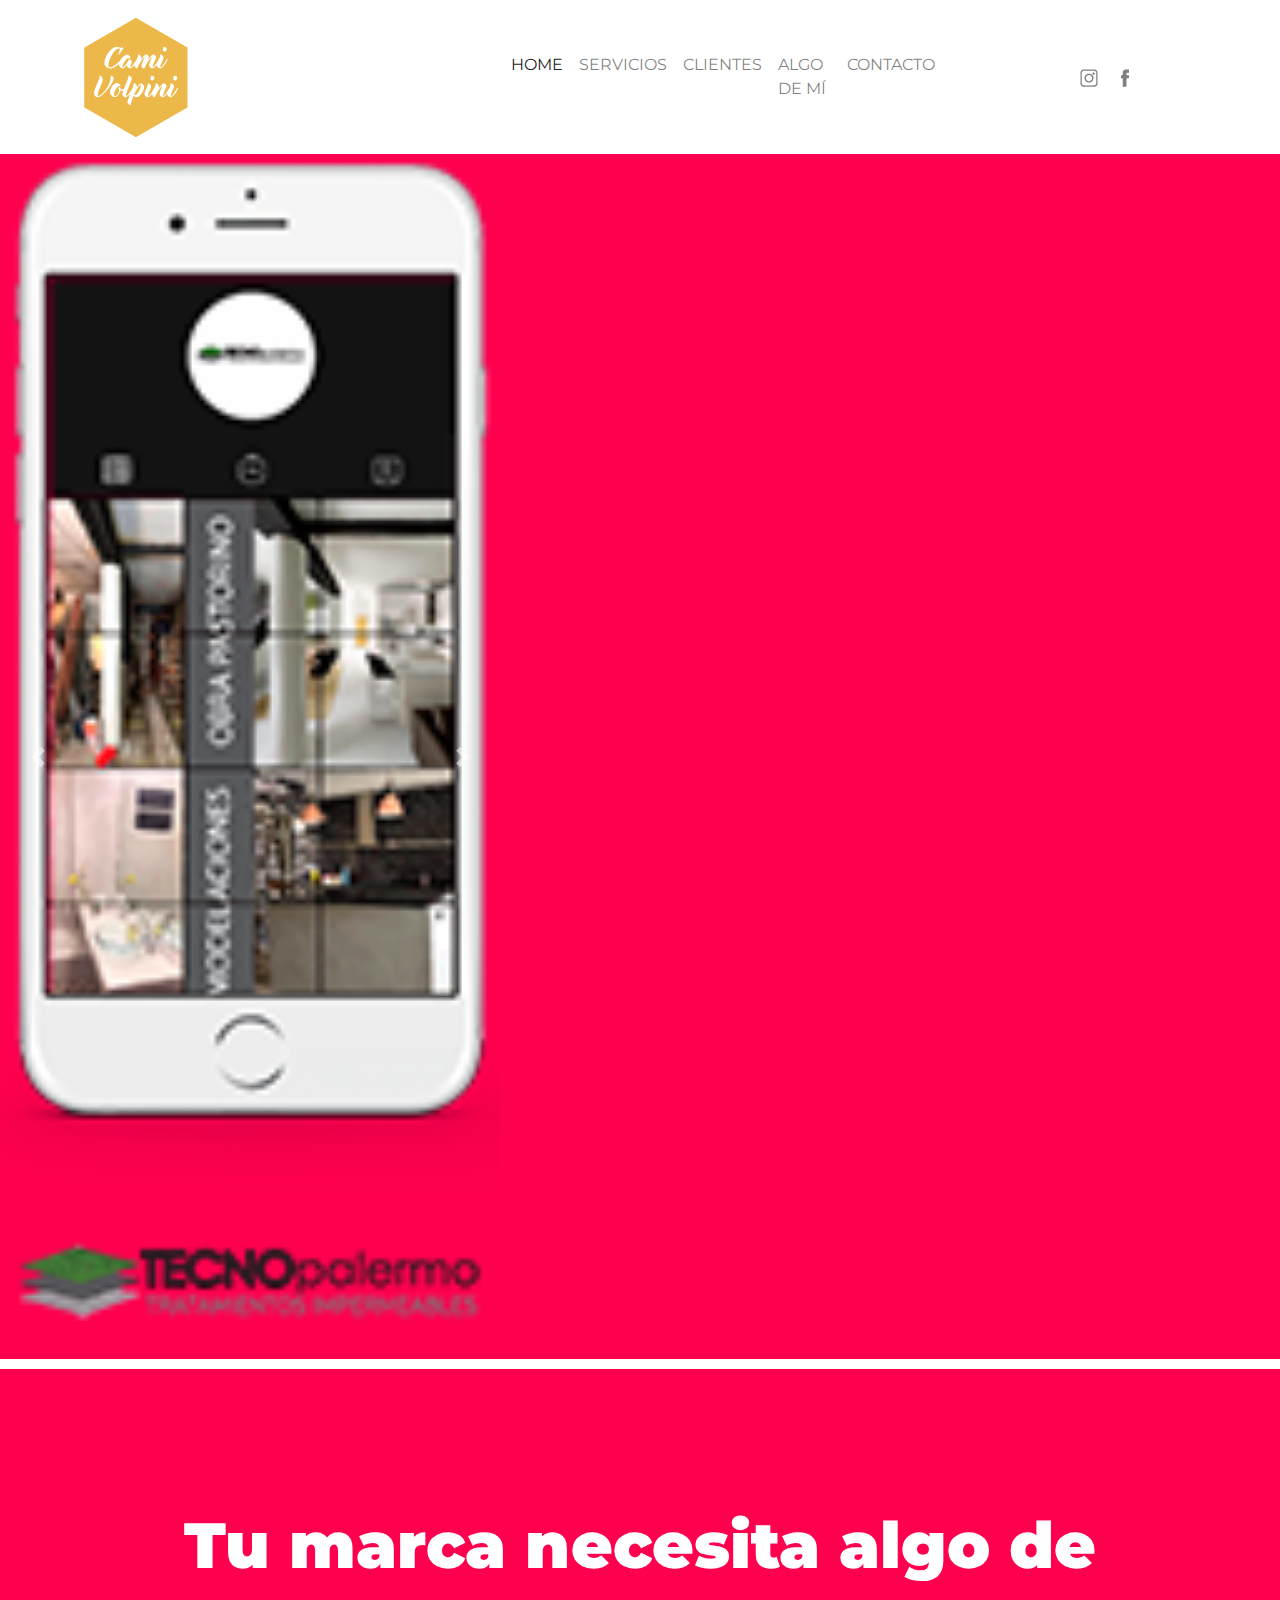
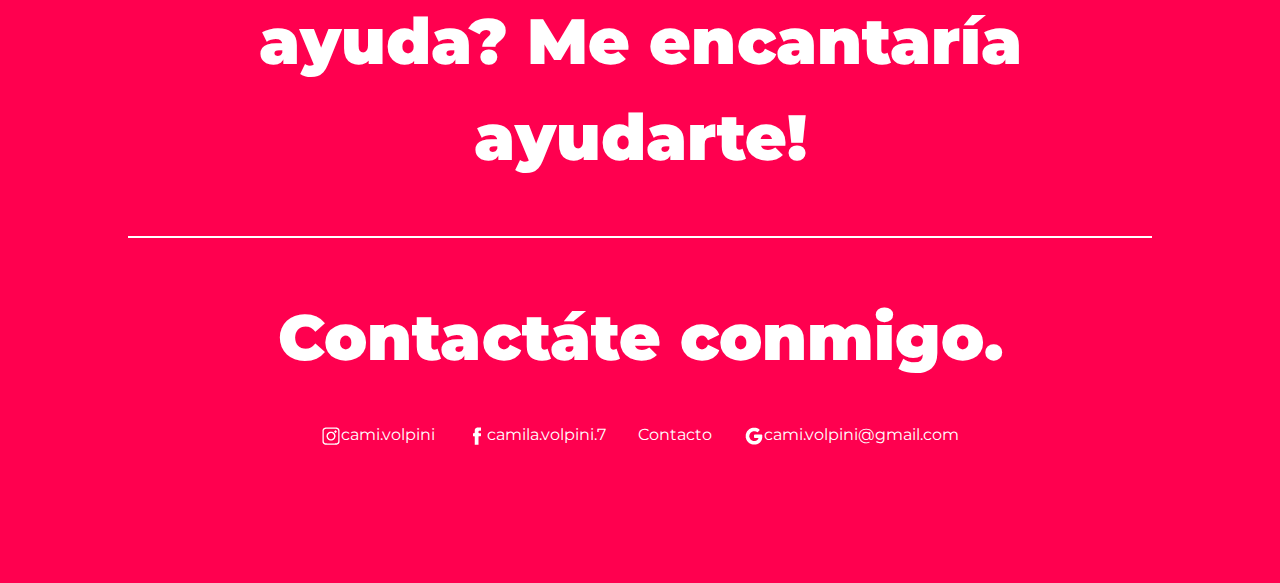
<file: clientes.html>
<!DOCTYPE html>
<html lang="en">
<head>
  <meta charset="UTF-8">
  <meta name="viewport" content="width=device-width, initial-scale=1, shrink-to-fit=no">
  <meta name="description" content="Liberá tu mundo online. Brindo servicios de Community Manager. Manejo de Redes Sociales. Aplicación de Google Adwords. Creación de contenido y concepto de imagen de marca.">
  <meta name="kewywords" content="Community Manager, Redes Sociales, Facebook, Instagram, Google Adwords, Google Ads, Email Marketing, Imagen de marca, Consultaría, Consultoria">
  <title>CamiVolpini - Clientes</title>  
  <link href="https://fonts.googleapis.com/css2?family=Montserrat:ital,wght@0,100;0,200;0,300;0,400;0,500;0,600;0,700;0,800;0,900;1,100;1,200;1,300;1,400;1,500;1,600;1,700;1,800;1,900&display=swap" rel="stylesheet">
  <link rel="stylesheet" 
  href="https://cdnjs.cloudflare.com/ajax/libs/animate.css/4.1.1/animate.min.css"
  />
  <link rel="stylesheet" href="https://stackpath.bootstrapcdn.com/bootstrap/4.5.2/css/bootstrap.min.css" integrity="sha384-JcKb8q3iqJ61gNV9KGb8thSsNjpSL0n8PARn9HuZOnIxN0hoP+VmmDGMN5t9UJ0Z" crossorigin="anonymous">
  <link rel="stylesheet" type="text/css" href="stylesheet clientes.css">
</head>
<body>
<nav class="navbar fixed-top navbar-expand-lg navbar-light bg-light">
  <a style="margin-left: 5%" class="navbar-brand" href="#"><img src="images/logo cami volpini 2.png"></a>
  <button class="navbar-toggler" type="button" data-toggle="collapse" data-target="#navbarSupportedContent" aria-controls="navbarSupportedContent" aria-expanded="false" aria-label="Toggle navigation">
    <span class="navbar-toggler-icon"></span>
  </button>
  <div class="collapse navbar-collapse" id="navbarSupportedContent">
      <ul class="navbar-nav mr-auto">
          <li class="nav-item active">
            <a class="nav-link" href="index bootstrap.html">HOME<span class="sr-only">(current)</span></a>
          </li>
          <li class="nav-item">
            <a class="nav-link" href="servicios.html">SERVICIOS</a>
          </li>
          <li class="nav-item">
            <a class="nav-link" href="clientes.html">CLIENTES</a>
          </li>
          <li class="nav-item">
            <a class="nav-link" href="algodemi.html">ALGO DE MÍ</a>
          </li>
          <li class="nav-item">
            <a class="nav-link" href="contacto.html">CONTACTO</a>
          </li>
      </ul>
  </div>
    <div class="collapse navbar-collapse" id="navbarSupportedContent">
      <ul class="navbar-nav mr-auto">
        <li class="nav-item">
            <a class="nav-link" href="https://www.instagram.com/cami.volpini/"><img src="images/logo instagram.png"></a>
          </li>
          <li class="nav-item">
            <a class="nav-link" href="https://www.facebook.com/camila.volpini.7"><img src="images/logo facebook.png"></a>
          </li>
      </ul>
  </div>
</nav>  

<div id="carouselExampleFade" class="carousel slide carousel-fade" data-ride="carousel">
  <div class="carousel-inner">
    <div class="carousel-item active">
      <img src="images/clientes - iphone tecnopalermo 2.png" class="d-block w-100" alt="tecnopalermo">
    </div>
    <div class="carousel-item">
      <img src="images/clientes - iphone balsano 2.png" class="d-block w-100" alt="balsano">
    </div>
    <div class="carousel-item">
      <img src="images/clientes - iphone cardigonte 2.png" class="d-block w-100" alt="cardigonte">
    </div>
  </div>
  <a class="carousel-control-prev" href="#carouselExampleFade" role="button" data-slide="prev">
    <span class="carousel-control-prev-icon" aria-hidden="true"></span>
    <span class="sr-only">Previous</span>
  </a>
  <a class="carousel-control-next" href="#carouselExampleFade" role="button" data-slide="next">
    <span class="carousel-control-next-icon" aria-hidden="true"></span>
    <span class="sr-only">Next</span>
  </a>
</div>


<footer class="container-fluid">

  <div class="titulo1">Tu marca necesita algo de ayuda? Me encantaría ayudarte!</div>
  <div class="divisor"></div>
  <div class="titulo2">Contactáte conmigo.</div>

<ul class="nav justify-content-center">
  <li class="nav-item">
    <a class="nav-link active" href="https://www.instagram.com/cami.volpini/"><img src="images/logo instagram blanco.png">cami.volpini</a>
  </li>
  <li class="nav-item">
    <a class="nav-link" href="https://www.facebook.com/camila.volpini.7"><img src="images/logo facebook blanco.png">camila.volpini.7</a>
  </li>
  <li class="nav-item">
    <a class="nav-link" href="contacto.html">Contacto</a>
  </li>
  <li class="nav-item">
    <a class="nav-link disabled" href="#" tabindex="-1" aria-disabled="true"><img src="images/logo google blanco.png">cami.volpini@gmail.com</a>
  </li>
</ul>

</footer>






<script src="https://code.jquery.com/jquery-3.5.1.slim.min.js" integrity="sha384-DfXdz2htPH0lsSSs5nCTpuj/zy4C+OGpamoFVy38MVBnE+IbbVYUew+OrCXaRkfj" crossorigin="anonymous"></script>
<script src="https://cdn.jsdelivr.net/npm/popper.js@1.16.1/dist/umd/popper.min.js" integrity="sha384-9/reFTGAW83EW2RDu2S0VKaIzap3H66lZH81PoYlFhbGU+6BZp6G7niu735Sk7lN" crossorigin="anonymous"></script>
<script src="https://stackpath.bootstrapcdn.com/bootstrap/4.5.2/js/bootstrap.min.js" integrity="sha384-B4gt1jrGC7Jh4AgTPSdUtOBvfO8shuf57BaghqFfPlYxofvL8/KUEfYiJOMMV+rV" crossorigin="anonymous"></script>
</body>
</html>
</file>
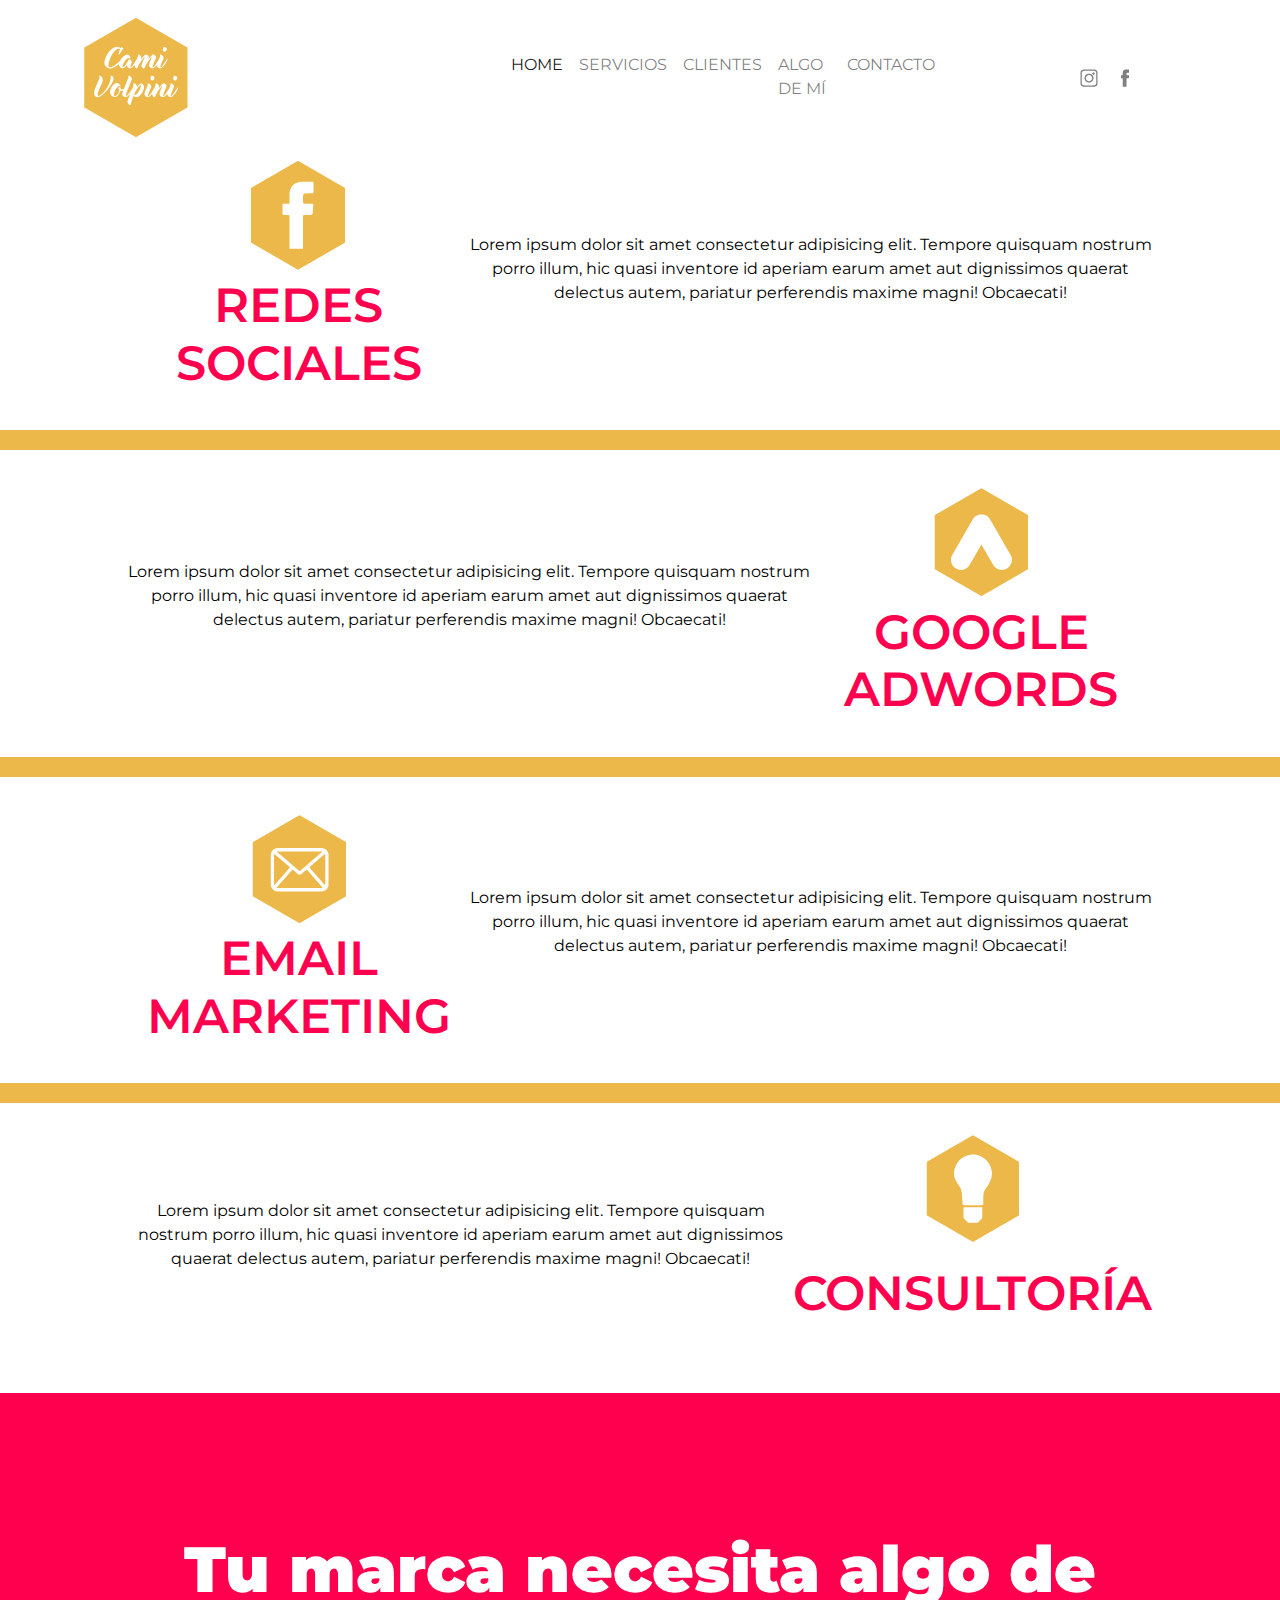
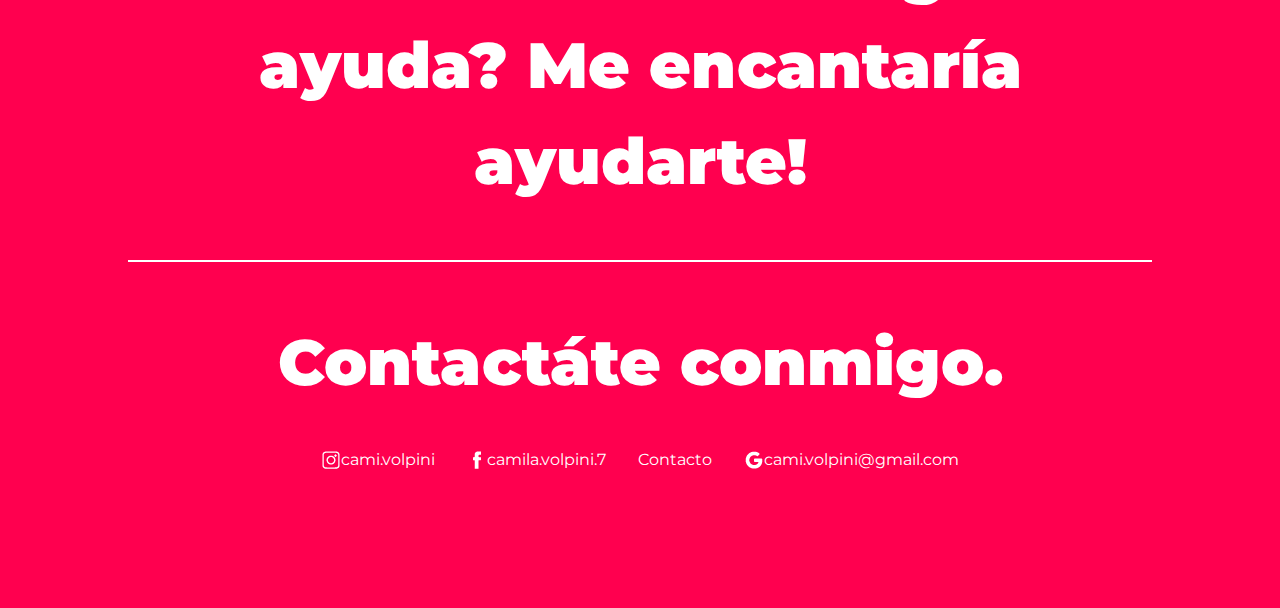
<file: servicios.html>
<!DOCTYPE html>
<html lang="en">
<head>
	<meta charset="UTF-8">
	<meta name="viewport" content="width=device-width, initial-scale=1, shrink-to-fit=no">
  <meta name="description" content="Liberá tu mundo online. Brindo servicios de Community Manager. Manejo de Redes Sociales. Aplicación de Google Adwords. Creación de contenido y concepto de imagen de marca.">
  <meta name="kewywords" content="Community Manager, Redes Sociales, Facebook, Instagram, Google Adwords, Google Ads, Email Marketing, Imagen de marca, Consultaría, Consultoria">
	<title>CamiVolpini - Servicios</title>	
	<link href="https://fonts.googleapis.com/css2?family=Montserrat:ital,wght@0,100;0,200;0,300;0,400;0,500;0,600;0,700;0,800;0,900;1,100;1,200;1,300;1,400;1,500;1,600;1,700;1,800;1,900&display=swap" rel="stylesheet">
	<link rel="stylesheet" 
	href="https://cdnjs.cloudflare.com/ajax/libs/animate.css/4.1.1/animate.min.css"
	/>
	<link rel="stylesheet" href="https://stackpath.bootstrapcdn.com/bootstrap/4.5.2/css/bootstrap.min.css" integrity="sha384-JcKb8q3iqJ61gNV9KGb8thSsNjpSL0n8PARn9HuZOnIxN0hoP+VmmDGMN5t9UJ0Z" crossorigin="anonymous">
	<link rel="stylesheet" type="text/css" href="stylesheet servicios.css">
</head>
<body>
<nav class="navbar fixed-top navbar-expand-lg navbar-light bg-light">
  <a style="margin-left: 5%" class="navbar-brand" href="#"><img src="images/logo cami volpini 2.png"></a>
  <button class="navbar-toggler" type="button" data-toggle="collapse" data-target="#navbarSupportedContent" aria-controls="navbarSupportedContent" aria-expanded="false" aria-label="Toggle navigation">
    <span class="navbar-toggler-icon"></span>
  </button>
  <div class="collapse navbar-collapse" id="navbarSupportedContent">
    	<ul class="navbar-nav mr-auto">
      		<li class="nav-item active">
        		<a class="nav-link" href="index bootstrap.html">HOME<span class="sr-only">(current)</span></a>
      		</li>
      		<li class="nav-item">
        		<a class="nav-link" href="servicios.html">SERVICIOS</a>
      		</li>
       		<li class="nav-item">
        		<a class="nav-link" href="clientes.html">CLIENTES</a>
      		</li>
       		<li class="nav-item">
        		<a class="nav-link" href="algodemi.html">ALGO DE MÍ</a>
      		</li>
       		<li class="nav-item">
        		<a class="nav-link" href="contacto.html">CONTACTO</a>
      		</li>
    	</ul>
	</div>
    <div class="collapse navbar-collapse" id="navbarSupportedContent">
    	<ul class="navbar-nav mr-auto">
    		<li class="nav-item">
        		<a class="nav-link" href="https://www.instagram.com/cami.volpini/"><img src="images/logo instagram.png"></a>
      		</li>
      		<li class="nav-item">
        		<a class="nav-link" href="https://www.facebook.com/camila.volpini.7"><img src="images/logo facebook.png"></a>
      		</li>
     	</ul>
  </div>
</nav>	

<section class="servicioRedesSociales servicioRedesSocialesGrid">
  <div class="logo">
    <img src="images/servicios - icono fb.png">
  </div>
  <h1 class="servicio">
    REDES<br>
    SOCIALES<br>
  </h1>
  <p class="texto">Lorem ipsum dolor sit amet consectetur adipisicing elit. Tempore quisquam nostrum porro illum, hic quasi inventore id aperiam earum amet aut dignissimos quaerat delectus autem, pariatur perferendis maxime magni! Obcaecati!</p>
</section>

<div class="divisorServicios"></div>

<section class="servicioGoogleAds servicioGoogleAdsGrid">
  <div class="logo2">
    <img src="images/servicios - icono googleads.png">
  </div>
  <h1 class="servicio2">
    GOOGLE<br>
    ADWORDS<br>
  </h1>
  <p class="texto2">Lorem ipsum dolor sit amet consectetur adipisicing elit. Tempore quisquam nostrum porro illum, hic quasi inventore id aperiam earum amet aut dignissimos quaerat delectus autem, pariatur perferendis maxime magni! Obcaecati!</p>
</section>

<div class="divisorServicios"></div>

<section class="servicioEmkt servicioEmktGrid">
  <div class="logo3">
    <img src="images/servicios - icono emkt.png">
  </div>
  <h1 class="servicio3">
    EMAIL<br>
    MARKETING<br>
  </h1>
  <p class="texto3">Lorem ipsum dolor sit amet consectetur adipisicing elit. Tempore quisquam nostrum porro illum, hic quasi inventore id aperiam earum amet aut dignissimos quaerat delectus autem, pariatur perferendis maxime magni! Obcaecati!</p>
</section>

<div class="divisorServicios"></div>

<section class="servicioConsultoria servicioConsultoriaGrid">
  <div class="logo4">
    <img src="images/servicios - icono consultoría.png">
  </div>
  <h1 class="titulo4">
    CONSULTORÍA<br>
  </h1>
  <p class="texto4">Lorem ipsum dolor sit amet consectetur adipisicing elit. Tempore quisquam nostrum porro illum, hic quasi inventore id aperiam earum amet aut dignissimos quaerat delectus autem, pariatur perferendis maxime magni! Obcaecati!</p>
</section>



<footer class="container-fluid">

	<div class="titulo1">Tu marca necesita algo de ayuda? Me encantaría ayudarte!</div>
	<div class="divisor"></div>
	<div class="titulo2">Contactáte conmigo.</div>

<ul class="nav justify-content-center">
  <li class="nav-item">
    <a class="nav-link active" href="https://www.instagram.com/cami.volpini/"><img src="images/logo instagram blanco.png">cami.volpini</a>
  </li>
  <li class="nav-item">
    <a class="nav-link" href="https://www.facebook.com/camila.volpini.7"><img src="images/logo facebook blanco.png">camila.volpini.7</a>
  </li>
  <li class="nav-item">
    <a class="nav-link" href="contacto.html">Contacto</a>
  </li>
  <li class="nav-item">
    <a class="nav-link disabled" href="#" tabindex="-1" aria-disabled="true"><img src="images/logo google blanco.png">cami.volpini@gmail.com</a>
  </li>
</ul>

</footer>




<script src="https://code.jquery.com/jquery-3.5.1.slim.min.js" integrity="sha384-DfXdz2htPH0lsSSs5nCTpuj/zy4C+OGpamoFVy38MVBnE+IbbVYUew+OrCXaRkfj" crossorigin="anonymous"></script>
<script src="https://cdn.jsdelivr.net/npm/popper.js@1.16.1/dist/umd/popper.min.js" integrity="sha384-9/reFTGAW83EW2RDu2S0VKaIzap3H66lZH81PoYlFhbGU+6BZp6G7niu735Sk7lN" crossorigin="anonymous"></script>
<script src="https://stackpath.bootstrapcdn.com/bootstrap/4.5.2/js/bootstrap.min.js" integrity="sha384-B4gt1jrGC7Jh4AgTPSdUtOBvfO8shuf57BaghqFfPlYxofvL8/KUEfYiJOMMV+rV" crossorigin="anonymous"></script>
</body>
</html>
</file>
<file: stylesheet clientes.css>
body{
	font-family: 'Montserrat', sans-serif;
	background-color: #FF004F;

}

ul.navbar-nav.mr-auto{
	margin-left: 40%;
}

nav.navbar.navbar-expand-lg.navbar-light.bg-light{
	background-color: #FFFFFF!important;
}

div#carouselExampleFade.carousel.slide.carousel-fade{
	background-color: #FF004F;
	margin-top: 154px;
	width: 500px;
	height: 1205px;
	

}

.container-fluid{
	background-color: #FF004F;
	height: 1fr;
	border-top: solid 10px white;
	padding: 10% 10% 10% 10%;
	text-align: center;
}



.titulo1{
	color: white;
	font-size: 4rem;
	font-weight: 900;
	margin-bottom: 5%;

}

.divisor{
	border: solid 1px white;

}
.titulo2{
	font-size: 4rem;
	color: white;
	font-weight: 900;
	margin-top: 5%;
}

a.nav-link{
	color: white;
}

a.nav-link.disabled{
	color: white;
}

ul.nav.justify-content-center{
	padding-top: 30px;
}

@media (max-width: 575px){

	#sectionHome	{
		background-image: url("HOME MOBILE.png");
		height: 531px;
		background-position: center;
	}
	.titulo1{
		font-size: 1.5rem;
	}
	.titulo2{
		font-size: 1.5rem;
	}
	h1{
		text-align: center;
		margin-bottom: 10%;

	}
}

@media (min-width: 576px){
	#sectionHome{
		background-image: url("HOME.png");
		height: 700px;
	}
	h1{
		text-align: left;
		margin-bottom: 20%;
		margin-left: 40%;
		font-size: 3rem;
		font-weight: 600;

	}
}
</file>
<file: stylesheet servicios.css>
body{
	font-family: 'Montserrat', sans-serif;
}

ul.navbar-nav.mr-auto{
	margin-left: 40%;
}

nav.navbar.navbar-expand-lg.navbar-light.bg-light{
	background-color: #FFFFFF!important;
}

.servicioRedesSociales{
	margin: 154px 10% 30px 10%;
	display: flex;
	flex-direction: column;
	justify-content: center;
	align-items: center;
	text-align: center;
	color: #FF004F;
}

section p{
	color: black;
}

.divisorServicios{
	background-color: #ECB849; 
	height: 20px;
	width: all;
}

.servicioGoogleAds{
	margin:30px 10% 30px 10%;
	display: flex;
	flex-direction: column;
	justify-content: center;
	align-items: center;
	text-align: center;
	color: #FF004F;
}

.servicioEmkt{
	margin:30px 10% 30px 10%;
	display: flex;
	flex-direction: column;
	justify-content: center;
	align-items: center;
	text-align: center;
	color: #FF004F;
}

.servicioConsultoria{
	margin:30px 10% 30px 10%;
	display: flex;
	flex-direction: column;
	justify-content: center;
	align-items: center;
	text-align: center;
	color: #FF004F;
}




.container-fluid{
	background-color: #FF004F;
	height: 1fr;
	border-top: solid 10px white;
	padding: 10% 10% 10% 10%;
	text-align: center;
}


.titulo1{
	color: white;
	font-size: 4rem;
	font-weight: 900;
	margin-bottom: 5%;

}

.divisor{
	border: solid 1px white;

}
.titulo2{
	font-size: 4rem;
	color: white;
	font-weight: 900;
	margin-top: 5%;
}

a.nav-link{
	color: white;
}

a.nav-link.disabled{
	color: white;
}

ul.nav.justify-content-center{
	padding-top: 30px;
}

@media (max-width: 575px){

	.titulo1{
		font-size: 1.5rem;
	}
	.titulo2{
		font-size: 1.5rem;
	}
	h1{
		text-align: center;
		margin-bottom: 10%;

	}
}


@media (min-width: 576px){
	
	h1{
		text-align: center;
		font-size: 3rem;
		font-weight: 600;

	}

	.servicioRedesSocialesGrid{
	margin-top: 154px;
	display: grid;
	grid-template-columns: 1fr 2fr;
	grid-template-rows: 1fr 1fr;
	grid-template-areas: "logo texto" "servicio texto";
	color: #FF004F;
	}
	.logo{
		grid-area: logo;
	}
	.texto{
		grid-area: texto;
	}
	.servicio{
		grid-area: servicio;
	}
	.servicioGoogleAdsGrid{
	margin:30px 10% 30px 10%;
	display: grid;
	grid-template-columns: 2fr 1fr;
	grid-template-rows: 1fr 1fr;
	grid-template-areas: "texto2 logo2" "texto2 servicio2";
	color: #FF004F;
	}
	.logo2{
		grid-area: logo2;
	}
	.texto2{
		grid-area: texto2;
	}
	.servicio2{
		grid-area: servicio2;
	}
		.servicioEmktGrid{
	margin:30px 10% 30px 10%;
	display: grid;
	grid-template-columns: 1fr 2fr;
	grid-template-rows: 1fr 1fr;
	grid-template-areas: "logo3 texto3" "servicio3 texto3";
	color: #FF004F;
	}
	.logo3{
		grid-area: logo3;
	}
	.texto3{
		grid-area: texto3;
	}
	.servicio3{
		grid-area: servicio3;
	}
		.servicioConsultoriaGrid{
	margin:30px 10% 30px 10%;
	display: grid;
	grid-template-columns: 2fr 1fr;
	grid-template-rows: 1fr 1fr;
	grid-template-areas: "texto4 logo4" "texto4 servicio4";
	color: #FF004F;
	}
	.logo4{
		grid-area: logo4;
	}
	.texto4{
		grid-area: texto4;
	}
	.servicio4{
		grid-area: servicio4;
	}
}
</file>
